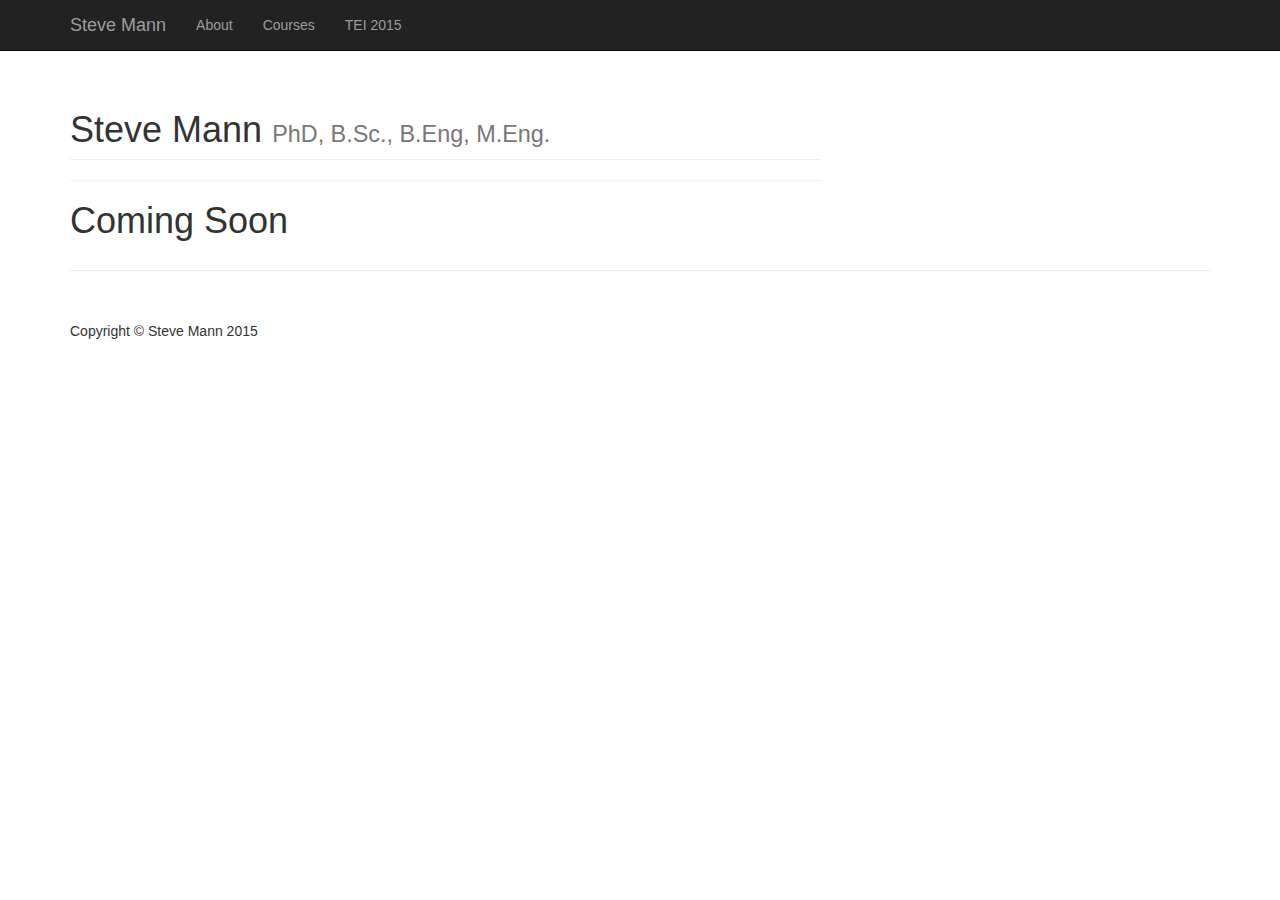
<file: index.html>
<!DOCTYPE html>
<html lang="en">
<!--Rohan Likhite -->
<head>

    <meta charset="utf-8">
    <meta http-equiv="X-UA-Compatible" content="IE=edge">
    <meta name="viewport" content="width=device-width, initial-scale=1">
    <meta name="description" content="">
    <meta name="author" content="">

    <title>Steve Mann - Home</title>

    <!-- Bootstrap Core CSS -->
    <link href="css/bootstrap.min.css" rel="stylesheet">

    <!-- Custom CSS -->
    <link href="css/style.css" rel="stylesheet">

    <!-- HTML5 Shim and Respond.js IE8 support of HTML5 elements and media queries -->
    <!-- WARNING: Respond.js doesn't work if you view the page via file:// -->
    <!--[if lt IE 9]>
        <script src="https://oss.maxcdn.com/libs/html5shiv/3.7.0/html5shiv.js"></script>
        <script src="https://oss.maxcdn.com/libs/respond.js/1.4.2/respond.min.js"></script>
    <![endif]-->

</head>

<body>

    <!-- Navigation -->
    <nav class="navbar navbar-inverse navbar-fixed-top" role="navigation">
        <div class="container">
            <!-- Brand and toggle get grouped for better mobile display -->
            <div class="navbar-header">
                <button type="button" class="navbar-toggle" data-toggle="collapse" data-target="#bs-example-navbar-collapse-1">
                    <span class="sr-only">Toggle navigation</span>
                    <span class="icon-bar"></span>
                    <span class="icon-bar"></span>
                    <span class="icon-bar"></span>
                </button>
                <a class="navbar-brand" href="#">Steve Mann</a>
            </div>
            <!-- Collect the nav links, forms, and other content for toggling -->
            <div class="collapse navbar-collapse" id="bs-example-navbar-collapse-1">
                <ul class="nav navbar-nav">
                     <li>
                        <a href="pages/about.html">About</a>
                    </li>
                    <li>
                        <a href="pages/courses.html">Courses</a>
                    </li>
                    <li>
                        <a href="pages/tei.html">TEI 2015</a>
                    </li>
                </ul>
            </div>
            <!-- /.navbar-collapse -->
        </div>
        <!-- /.container -->
    </nav>

    <!-- Page Content -->
    <div class="container">

        <div class="row">

            <!-- Blog Entries Column -->
            <div class="col-md-8">

                <h1 class="page-header">
                    Steve Mann
                    <small>PhD, B.Sc., B.Eng, M.Eng.</small>
                </h1>

             <hr>
                
                <h1>Coming Soon</h1>

              

            </div>

            <!-- Sidebar Widgets Column -->
            <div class="col-md-4">

               

            </div>

        </div>
        <!-- /.row -->

        <hr>

        <!-- Footer -->
        <footer>
            <div class="row">
                <div class="col-lg-12">
                    <p>Copyright &copy; Steve Mann 2015</p>
                </div>
                <!-- /.col-lg-12 -->
            </div>
            <!-- /.row -->
        </footer>

    </div>
    <!-- /.container -->

    <!-- jQuery -->
    <script src="js/jquery.js"></script>

    <!-- Bootstrap Core JavaScript -->
    <script src="js/bootstrap.min.js"></script>

</body>

</html>
</file>
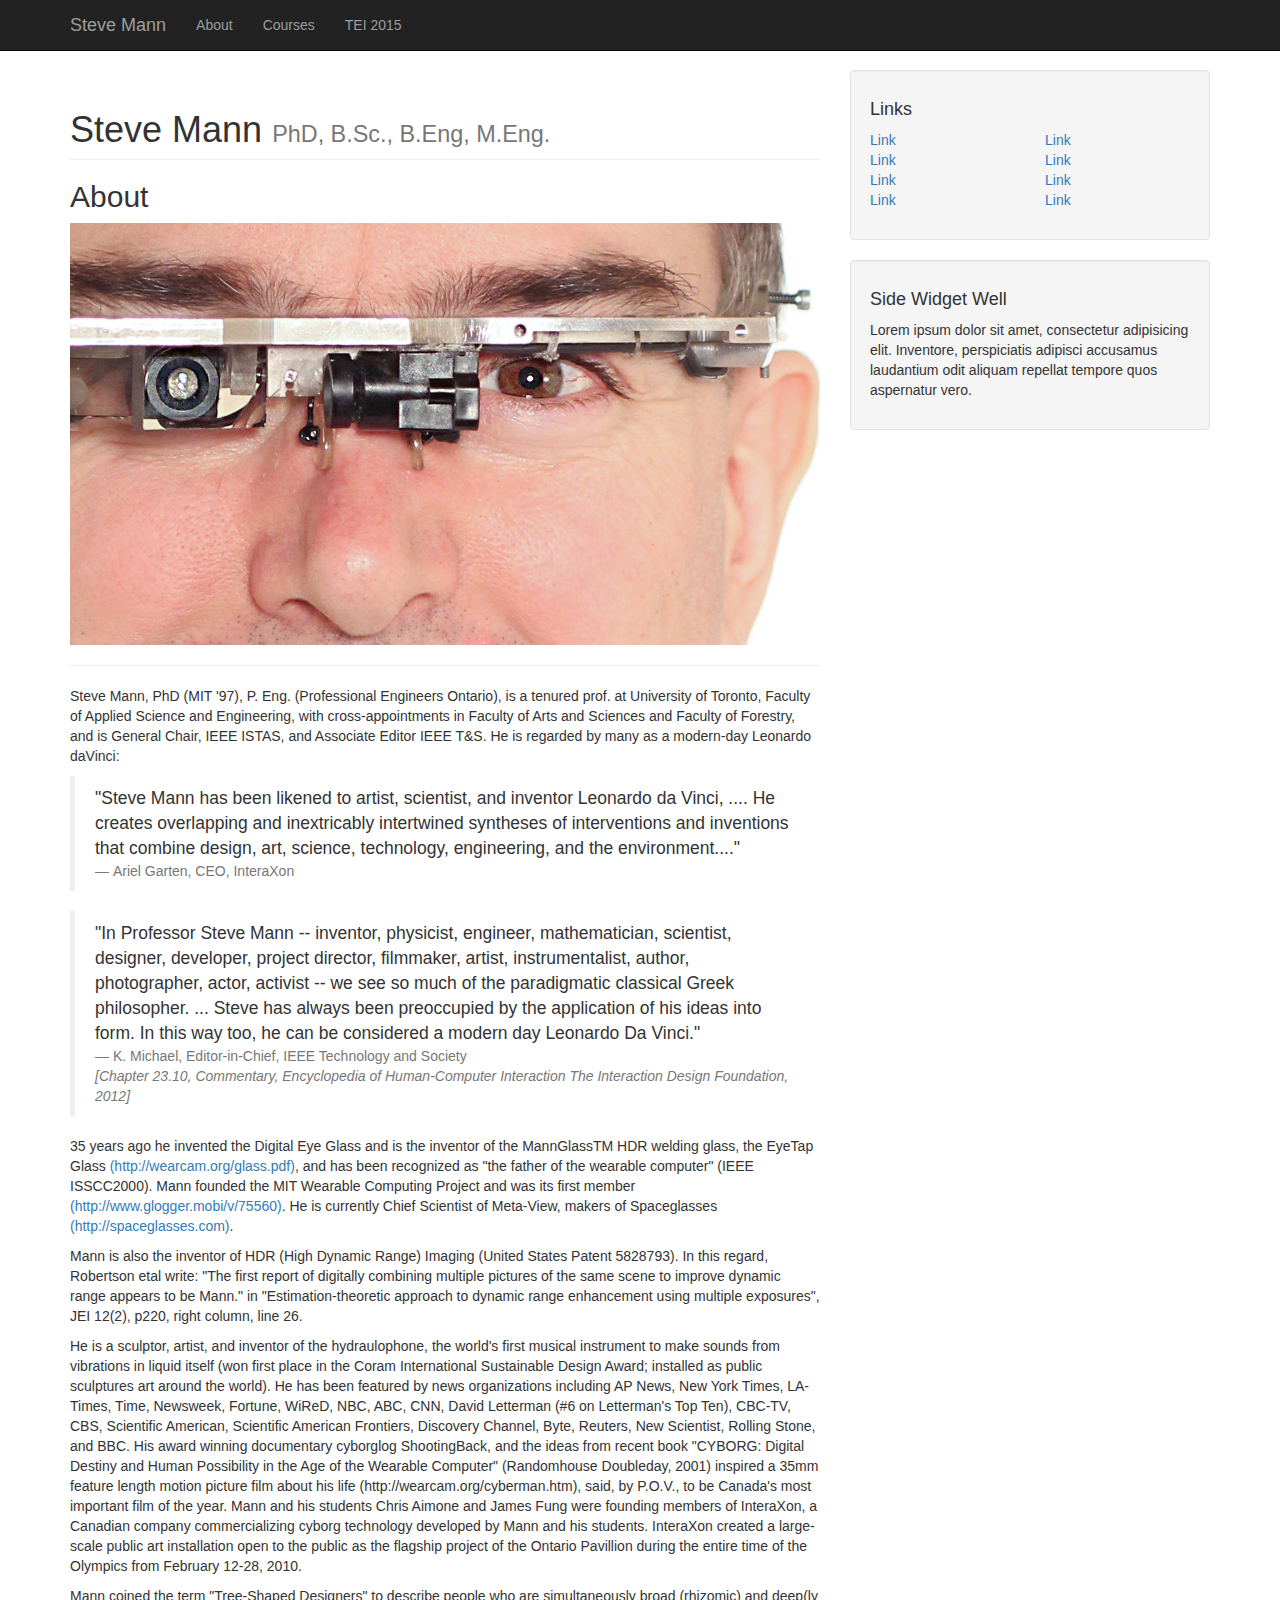
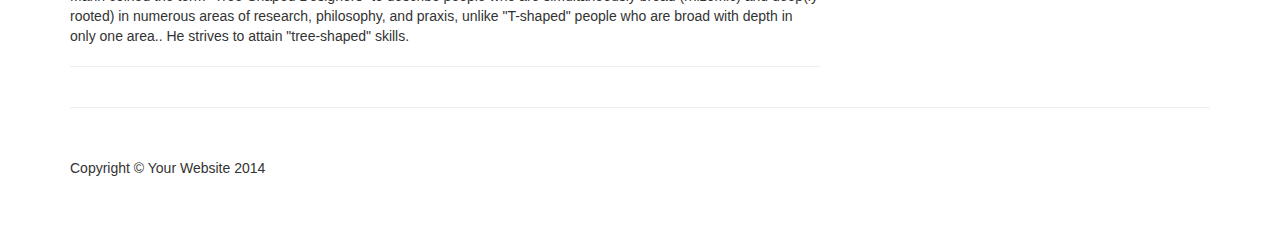
<file: pages/about working.html>
<!DOCTYPE html>
<html lang="en">

<head>

    <meta charset="utf-8">
    <meta http-equiv="X-UA-Compatible" content="IE=edge">
    <meta name="viewport" content="width=device-width, initial-scale=1">
    <meta name="description" content="">
    <meta name="author" content="">

    <title>Steve Mann - About</title>

    <!-- Bootstrap Core CSS -->
    <link href="../css/bootstrap.min.css" rel="stylesheet">

    <!-- Custom CSS -->
    <link href="../css/style.css" rel="stylesheet">

    <!-- HTML5 Shim and Respond.js IE8 support of HTML5 elements and media queries -->
    <!-- WARNING: Respond.js doesn't work if you view the page via file:// -->
    <!--[if lt IE 9]>
        <script src="https://oss.maxcdn.com/libs/html5shiv/3.7.0/html5shiv.js"></script>
        <script src="https://oss.maxcdn.com/libs/respond.js/1.4.2/respond.min.js"></script>
    <![endif]-->

</head>

<body>

    <!-- Navigation -->
    <nav class="navbar navbar-inverse navbar-fixed-top" role="navigation">
        <div class="container">
            <!-- Brand and toggle get grouped for better mobile display -->
            <div class="navbar-header">
                <button type="button" class="navbar-toggle" data-toggle="collapse" data-target="#bs-example-navbar-collapse-1">
                    <span class="sr-only">Toggle navigation</span>
                    <span class="icon-bar"></span>
                    <span class="icon-bar"></span>
                    <span class="icon-bar"></span>
                </button>
                <a class="navbar-brand" href="../index.html">Steve Mann</a>
            </div>
            <!-- Collect the nav links, forms, and other content for toggling -->
            <div class="collapse navbar-collapse" id="bs-example-navbar-collapse-1">
                <ul class="nav navbar-nav">
                    <li>
                        <a href="#">About</a>
                    </li>
                    <li>
                        <a href="courses.html">Courses</a>
                    </li>
                    <li>
                        <a href="pages/tei.html">TEI 2015</a>
                    </li>
                </ul>
            </div>
            <!-- /.navbar-collapse -->
        </div>
        <!-- /.container -->
    </nav>

    <!-- Page Content -->
    <div class="container">

        <div class="row">

            <!-- Content -->
            <div class="col-md-8">

                <h1 class="page-header">
                    Steve Mann
                    <small>PhD, B.Sc., B.Eng, M.Eng.</small>
                </h1>

                <!-- About  -->
                <h2>
                    About
                </h2>
                <img class="img-responsive" src="../assets/SteveMann_with_Generation-4_Glass_1999.jpg" alt="">
                <hr>
                <p>Steve Mann, PhD (MIT '97), P. Eng. (Professional Engineers Ontario), is a tenured prof. at University of Toronto, Faculty of Applied Science and Engineering, with cross-appointments in Faculty of Arts and Sciences and Faculty of Forestry, and is General Chair, IEEE ISTAS, and Associate Editor IEEE T&S. He is regarded by many as a modern-day Leonardo daVinci:</p>
                
                <blockquote>
                
"Steve Mann has been likened to artist, scientist, and inventor Leonardo da Vinci, .... He creates overlapping and inextricably intertwined syntheses of interventions and inventions that combine design, art, science, technology, engineering, and the environment...."
                <small>Ariel Garten, CEO, InteraXon</small>
                   
                </blockquote>
                
                
                <blockquote>
                "In Professor Steve Mann -- inventor, physicist, engineer, mathematician, scientist, designer, developer, project director, filmmaker, artist, instrumentalist, author, photographer, actor, activist -- we see so much of the paradigmatic classical Greek philosopher. ... Steve has always been preoccupied by the application of his ideas into form. In this way too, he can be considered a modern day Leonardo Da Vinci."
                    <small>K. Michael, Editor-in-Chief, IEEE Technology and Society <br/>
                    
                    <cite title="">[Chapter 23.10, Commentary, Encyclopedia of Human-Computer Interaction The Interaction Design Foundation, 2012]</cite>
                    </small>
                </blockquote>

                
                <p>



                    35 years ago he invented the Digital Eye Glass and is the inventor of the MannGlassTM HDR welding glass, the EyeTap Glass <a href="http://wearcam.org/glass.pdf">(http://wearcam.org/glass.pdf)</a>, and has been recognized as "the father of the wearable computer" (IEEE ISSCC2000). Mann founded the MIT Wearable Computing Project and was its first member <a href="http://www.glogger.mobi/v/75560">(http://www.glogger.mobi/v/75560)</a>. He is currently Chief Scientist of Meta-View, makers of Spaceglasses <a href="http://spaceglasses.com/">(http://spaceglasses.com)</a>.
                    </p>


                <p>Mann is also the inventor of HDR (High Dynamic Range) Imaging (United States Patent 5828793). In this regard, Robertson etal write: "The first report of digitally combining multiple pictures of the same scene to improve dynamic range appears to be Mann." in "Estimation-theoretic approach to dynamic range enhancement using multiple exposures", JEI 12(2), p220, right column, line 26.
                </p>

<p>He is a sculptor, artist, and inventor of the hydraulophone, the world's first musical instrument to make sounds from vibrations in liquid itself (won first place in the Coram International Sustainable Design Award; installed as public sculptures art around the world). He has been featured by news organizations including AP News, New York Times, LA-Times, Time, Newsweek, Fortune, WiReD, NBC, ABC, CNN, David Letterman (#6 on Letterman's Top Ten), CBC-TV, CBS, Scientific American, Scientific American Frontiers, Discovery Channel, Byte, Reuters, New Scientist, Rolling Stone, and BBC. His award winning documentary cyborglog ShootingBack, and the ideas from recent book "CYBORG: Digital Destiny and Human Possibility in the Age of the Wearable Computer" (Randomhouse Doubleday, 2001) inspired a 35mm feature length motion picture film about his life (http://wearcam.org/cyberman.htm), said, by P.O.V., to be Canada's most important film of the year. Mann and his students Chris Aimone and James Fung were founding members of InteraXon, a Canadian company commercializing cyborg technology developed by Mann and his students. InteraXon created a large-scale public art installation open to the public as the flagship project of the Ontario Pavillion during the entire time of the Olympics from February 12-28, 2010.</p>

<p>Mann coined the term "Tree-Shaped Designers" to describe people who are simultaneously broad (rhizomic) and deep(ly rooted) in numerous areas of research, philosophy, and praxis, unlike "T-shaped" people who are broad with depth in only one area.. He strives to attain "tree-shaped" skills.
                </p>
                

                <hr>

                

              

            </div>

            <!-- Sidebar Widgets Column -->
            <div class="col-md-4">

               

                <!--  Categories Well -->
                <div class="well">
                    <h4>Links</h4>
                    <div class="row">
                        <div class="col-lg-6">
                            <ul class="list-unstyled">
                                <li><a href="#">Link</a>
                                </li>
                                <li><a href="#">Link</a>
                                </li>
                                <li><a href="#">Link</a>
                                </li>
                                <li><a href="#">Link</a>
                                </li>
                            </ul>
                        </div>
                        <!-- /.col-lg-6 -->
                        <div class="col-lg-6">
                            <ul class="list-unstyled">
                                <li><a href="#">Link</a>
                                </li>
                                <li><a href="#">Link</a>
                                </li>
                                <li><a href="#">Link</a>
                                </li>
                                <li><a href="#">Link</a>
                                </li>
                            </ul>
                        </div>
                        <!-- /.col-lg-6 -->
                    </div>
                    <!-- /.row -->
                </div>

                <!-- Side Widget Well -->
                <div class="well">
                    <h4>Side Widget Well</h4>
                    <p>Lorem ipsum dolor sit amet, consectetur adipisicing elit. Inventore, perspiciatis adipisci accusamus laudantium odit aliquam repellat tempore quos aspernatur vero.</p>
                </div>

            </div>

        </div>
        <!-- /.row -->

        <hr>

        <!-- Footer -->
        <footer>
            <div class="row">
                <div class="col-lg-12">
                    <p>Copyright &copy; Your Website 2014</p>
                </div>
                <!-- /.col-lg-12 -->
            </div>
            <!-- /.row -->
        </footer>

    </div>
    <!-- /.container -->

    <!-- jQuery -->
    <script src="../js/jquery.js"></script>

    <!-- Bootstrap Core JavaScript -->
    <script src="../js/bootstrap.min.js"></script>

</body>

</html>
</file>
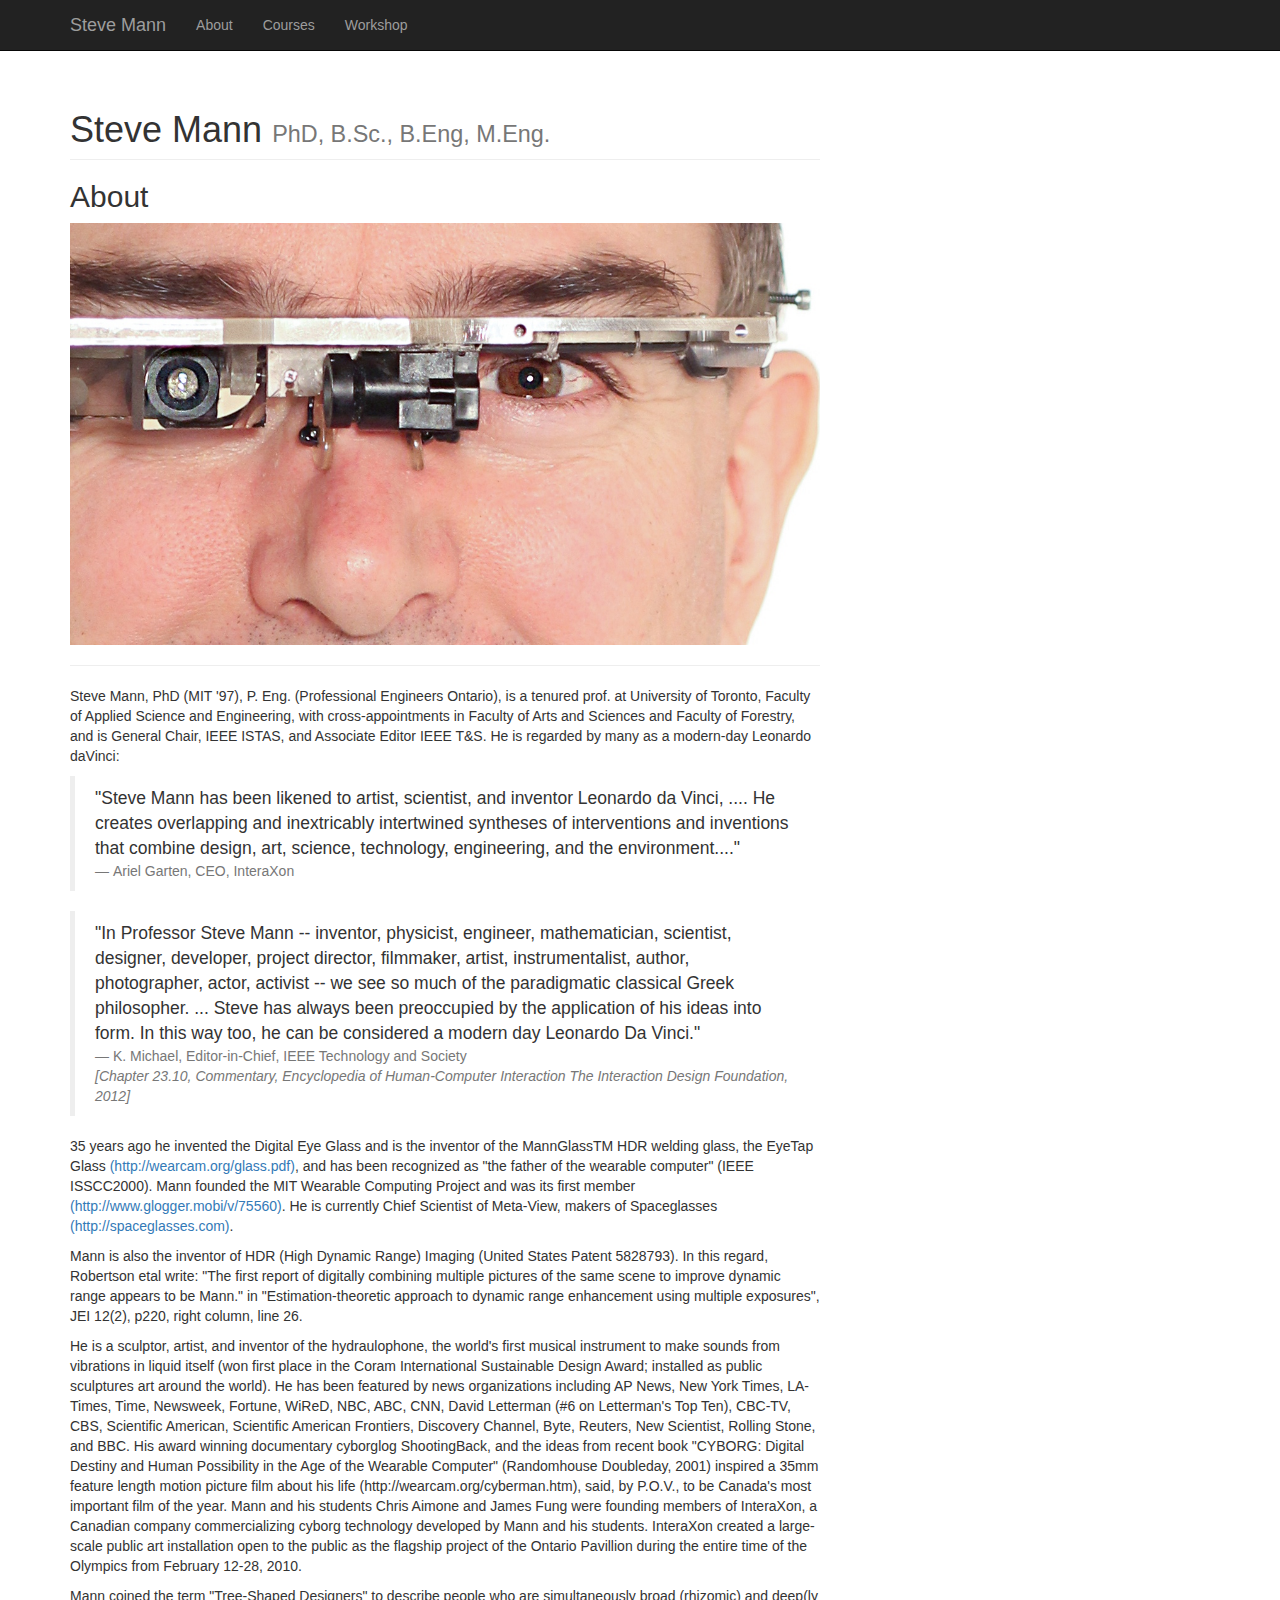
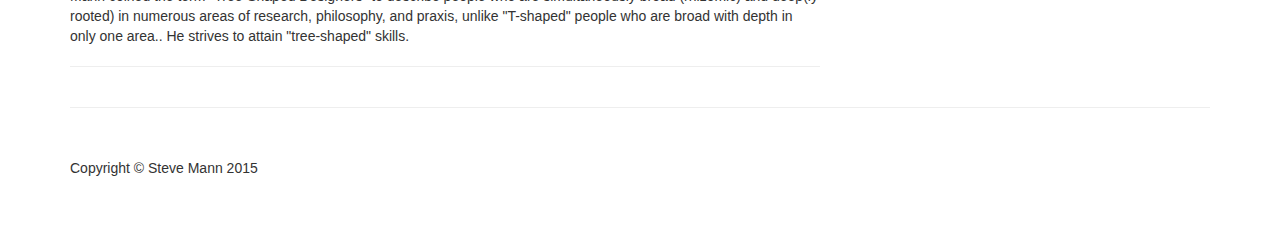
<file: pages/about.html>
<!DOCTYPE html>
<html lang="en">
<!--Rohan Likhite -->
<head>

    <meta charset="utf-8">
    <meta http-equiv="X-UA-Compatible" content="IE=edge">
    <meta name="viewport" content="width=device-width, initial-scale=1">
    <meta name="description" content="">
    <meta name="author" content="">

    <title>Steve Mann - About</title>

    <!-- Bootstrap Core CSS -->
    <link href="../css/bootstrap.min.css" rel="stylesheet">

    <!-- Custom CSS -->
    <link href="../css/style.css" rel="stylesheet">

    <!-- HTML5 Shim and Respond.js IE8 support of HTML5 elements and media queries -->
    <!-- WARNING: Respond.js doesn't work if you view the page via file:// -->
    <!--[if lt IE 9]>
        <script src="https://oss.maxcdn.com/libs/html5shiv/3.7.0/html5shiv.js"></script>
        <script src="https://oss.maxcdn.com/libs/respond.js/1.4.2/respond.min.js"></script>
    <![endif]-->

</head>

<body>

    <!-- Navigation -->
    <nav class="navbar navbar-inverse navbar-fixed-top" role="navigation">
        <div class="container">
            <!-- Brand and toggle get grouped for better mobile display -->
            <div class="navbar-header">
                <button type="button" class="navbar-toggle" data-toggle="collapse" data-target="#bs-example-navbar-collapse-1">
                    <span class="sr-only">Toggle navigation</span>
                    <span class="icon-bar"></span>
                    <span class="icon-bar"></span>
                    <span class="icon-bar"></span>
                </button>
                <a class="navbar-brand" href="../index.html">Steve Mann</a>
            </div>
            <!-- Collect the nav links, forms, and other content for toggling -->
            <div class="collapse navbar-collapse" id="bs-example-navbar-collapse-1">
                <ul class="nav navbar-nav">
                    <li>
                        <a href="#">About</a>
                    </li>
                    <li>
                        <a href="courses.html">Courses</a>
                    </li>
                    <li>
                        <a href="#">Workshop</a>
                    </li>
                </ul>
            </div>
            <!-- /.navbar-collapse -->
        </div>
        <!-- /.container -->
    </nav>

    <!-- Page Content -->
    <div class="container">

        <div class="row">

            <!-- Content -->
            <div class="col-md-8">

                <h1 class="page-header">
                    Steve Mann
                    <small>PhD, B.Sc., B.Eng, M.Eng.</small>
                </h1>

                <!-- About  -->
                <h2>
                    About
                </h2>
                <img class="img-responsive" src="../assets/SteveMann_with_Generation-4_Glass_1999.jpg" alt="">
                <hr>
                <p>Steve Mann, PhD (MIT '97), P. Eng. (Professional Engineers Ontario), is a tenured prof. at University of Toronto, Faculty of Applied Science and Engineering, with cross-appointments in Faculty of Arts and Sciences and Faculty of Forestry, and is General Chair, IEEE ISTAS, and Associate Editor IEEE T&S. He is regarded by many as a modern-day Leonardo daVinci:</p>
                
                <blockquote>
                
"Steve Mann has been likened to artist, scientist, and inventor Leonardo da Vinci, .... He creates overlapping and inextricably intertwined syntheses of interventions and inventions that combine design, art, science, technology, engineering, and the environment...."
                <small>Ariel Garten, CEO, InteraXon</small>
                   
                </blockquote>
                
                
                <blockquote>
                "In Professor Steve Mann -- inventor, physicist, engineer, mathematician, scientist, designer, developer, project director, filmmaker, artist, instrumentalist, author, photographer, actor, activist -- we see so much of the paradigmatic classical Greek philosopher. ... Steve has always been preoccupied by the application of his ideas into form. In this way too, he can be considered a modern day Leonardo Da Vinci."
                    <small>K. Michael, Editor-in-Chief, IEEE Technology and Society <br/>
                    
                    <cite title="">[Chapter 23.10, Commentary, Encyclopedia of Human-Computer Interaction The Interaction Design Foundation, 2012]</cite>
                    </small>
                </blockquote>

                
                <p>



                    35 years ago he invented the Digital Eye Glass and is the inventor of the MannGlassTM HDR welding glass, the EyeTap Glass <a href="http://wearcam.org/glass.pdf">(http://wearcam.org/glass.pdf)</a>, and has been recognized as "the father of the wearable computer" (IEEE ISSCC2000). Mann founded the MIT Wearable Computing Project and was its first member <a href="http://www.glogger.mobi/v/75560">(http://www.glogger.mobi/v/75560)</a>. He is currently Chief Scientist of Meta-View, makers of Spaceglasses <a href="http://spaceglasses.com/">(http://spaceglasses.com)</a>.
                    </p>


                <p>Mann is also the inventor of HDR (High Dynamic Range) Imaging (United States Patent 5828793). In this regard, Robertson etal write: "The first report of digitally combining multiple pictures of the same scene to improve dynamic range appears to be Mann." in "Estimation-theoretic approach to dynamic range enhancement using multiple exposures", JEI 12(2), p220, right column, line 26.
                </p>

<p>He is a sculptor, artist, and inventor of the hydraulophone, the world's first musical instrument to make sounds from vibrations in liquid itself (won first place in the Coram International Sustainable Design Award; installed as public sculptures art around the world). He has been featured by news organizations including AP News, New York Times, LA-Times, Time, Newsweek, Fortune, WiReD, NBC, ABC, CNN, David Letterman (#6 on Letterman's Top Ten), CBC-TV, CBS, Scientific American, Scientific American Frontiers, Discovery Channel, Byte, Reuters, New Scientist, Rolling Stone, and BBC. His award winning documentary cyborglog ShootingBack, and the ideas from recent book "CYBORG: Digital Destiny and Human Possibility in the Age of the Wearable Computer" (Randomhouse Doubleday, 2001) inspired a 35mm feature length motion picture film about his life (http://wearcam.org/cyberman.htm), said, by P.O.V., to be Canada's most important film of the year. Mann and his students Chris Aimone and James Fung were founding members of InteraXon, a Canadian company commercializing cyborg technology developed by Mann and his students. InteraXon created a large-scale public art installation open to the public as the flagship project of the Ontario Pavillion during the entire time of the Olympics from February 12-28, 2010.</p>

<p>Mann coined the term "Tree-Shaped Designers" to describe people who are simultaneously broad (rhizomic) and deep(ly rooted) in numerous areas of research, philosophy, and praxis, unlike "T-shaped" people who are broad with depth in only one area.. He strives to attain "tree-shaped" skills.
                </p>
                

                <hr>

                

              

            </div>

            <!-- Sidebar Widgets Column -->
            <div class="col-md-4">

               

            </div>

        </div>
        <!-- /.row -->

        <hr>

        <!-- Footer -->
        <footer>
            <div class="row">
                <div class="col-lg-12">
                    <p>Copyright &copy; Steve Mann 2015</p>
                </div>
                <!-- /.col-lg-12 -->
            </div>
            <!-- /.row -->
        </footer>

    </div>
    <!-- /.container -->

    <!-- jQuery -->
    <script src="../js/jquery.js"></script>

    <!-- Bootstrap Core JavaScript -->
    <script src="../js/bootstrap.min.js"></script>

</body>

</html>
</file>
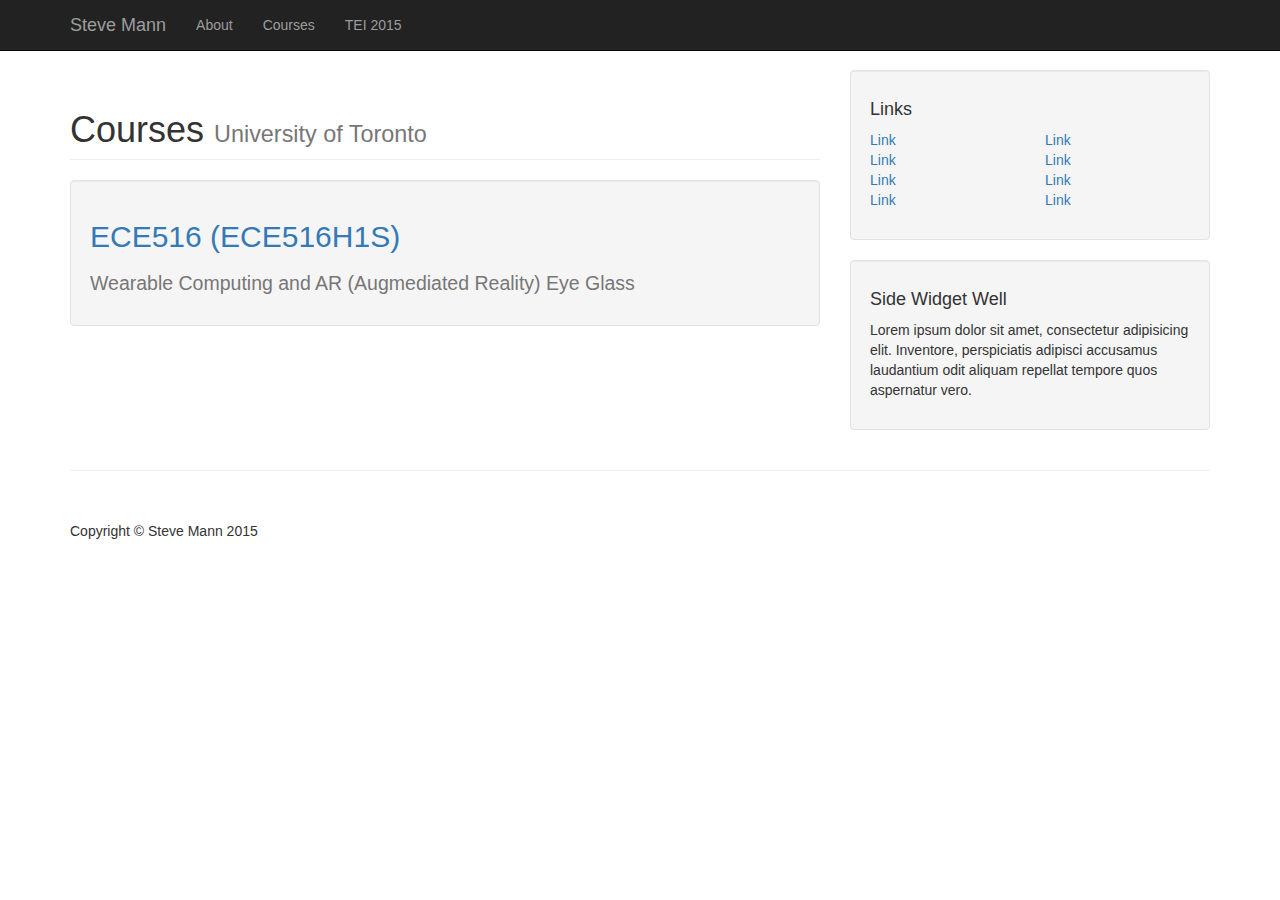
<file: pages/courses working.html>
<!DOCTYPE html>
<html lang="en">

<head>

    <meta charset="utf-8">
    <meta http-equiv="X-UA-Compatible" content="IE=edge">
    <meta name="viewport" content="width=device-width, initial-scale=1">
    <meta name="description" content="">
    <meta name="author" content="">

    <title>Steve Mann - Courses</title>

    <!-- Bootstrap Core CSS -->
    <link href="../css/bootstrap.min.css" rel="stylesheet">

    <!-- Custom CSS -->
    <link href="../css/style.css" rel="stylesheet">

    <!-- HTML5 Shim and Respond.js IE8 support of HTML5 elements and media queries -->
    <!-- WARNING: Respond.js doesn't work if you view the page via file:// -->
    <!--[if lt IE 9]>
        <script src="https://oss.maxcdn.com/libs/html5shiv/3.7.0/html5shiv.js"></script>
        <script src="https://oss.maxcdn.com/libs/respond.js/1.4.2/respond.min.js"></script>
    <![endif]-->

</head>

<body>

    <!-- Navigation -->
    <nav class="navbar navbar-inverse navbar-fixed-top" role="navigation">
        <div class="container">
            <!-- Brand and toggle get grouped for better mobile display -->
            <div class="navbar-header">
                <button type="button" class="navbar-toggle" data-toggle="collapse" data-target="#bs-example-navbar-collapse-1">
                    <span class="sr-only">Toggle navigation</span>
                    <span class="icon-bar"></span>
                    <span class="icon-bar"></span>
                    <span class="icon-bar"></span>
                </button>
                <a class="navbar-brand" href="../index.html">Steve Mann</a>
            </div>
            <!-- Collect the nav links, forms, and other content for toggling -->
            <div class="collapse navbar-collapse" id="bs-example-navbar-collapse-1">
                <ul class="nav navbar-nav">
                    <li>
                        <a href="about.html">About</a>
                    </li>
                    <li>
                        <a href="#">Courses</a>
                    </li>
                    <li>
                        <a href="pages/tei.html">TEI 2015</a>
                    </li>
                </ul>
            </div>
            <!-- /.navbar-collapse -->
        </div>
        <!-- /.container -->
    </nav>

    <!-- Page Content -->
    <div class="container">

        <div class="row">

            <!-- Blog Entries Column -->
            <div class="col-md-8">

                <h1 class="page-header">
                    Courses
                    <small>University of Toronto</small>
                </h1>

                <!-- First Class -->
                <a href="classes/ece516.html">
                <div class="well">
                <h2>
                    ECE516 (ECE516H1S)
                    <p></p>
                    <small>Wearable Computing and AR (Augmediated Reality) Eye Glass</small>
                </h2>
                </div>
                </a>
              
                

              

            </div>

            <!-- Blog Sidebar Widgets Column -->
            <div class="col-md-4">

               

                <!-- Blog Categories Well -->
                <div class="well">
                    <h4>Links</h4>
                    <div class="row">
                        <div class="col-lg-6">
                            <ul class="list-unstyled">
                                <li><a href="#">Link</a>
                                </li>
                                <li><a href="#">Link</a>
                                </li>
                                <li><a href="#">Link</a>
                                </li>
                                <li><a href="#">Link</a>
                                </li>
                            </ul>
                        </div>
                        <!-- /.col-lg-6 -->
                        <div class="col-lg-6">
                            <ul class="list-unstyled">
                                <li><a href="#">Link</a>
                                </li>
                                <li><a href="#">Link</a>
                                </li>
                                <li><a href="#">Link</a>
                                </li>
                                <li><a href="#">Link</a>
                                </li>
                            </ul>
                        </div>
                        <!-- /.col-lg-6 -->
                    </div>
                    <!-- /.row -->
                </div>

                <!-- Side Widget Well -->
                <div class="well">
                    <h4>Side Widget Well</h4>
                    <p>Lorem ipsum dolor sit amet, consectetur adipisicing elit. Inventore, perspiciatis adipisci accusamus laudantium odit aliquam repellat tempore quos aspernatur vero.</p>
                </div>

            </div>

        </div>
        <!-- /.row -->

        <hr>

        <!-- Footer -->
        <footer>
            <div class="row">
                <div class="col-lg-12">
                    <p>Copyright &copy; Steve Mann 2015</p>
                </div>
                <!-- /.col-lg-12 -->
            </div>
            <!-- /.row -->
        </footer>

    </div>
    <!-- /.container -->

    <!-- jQuery -->
    <script src="../js/jquery.js"></script>

    <!-- Bootstrap Core JavaScript -->
    <script src="../js/bootstrap.min.js"></script>

</body>

</html>
</file>
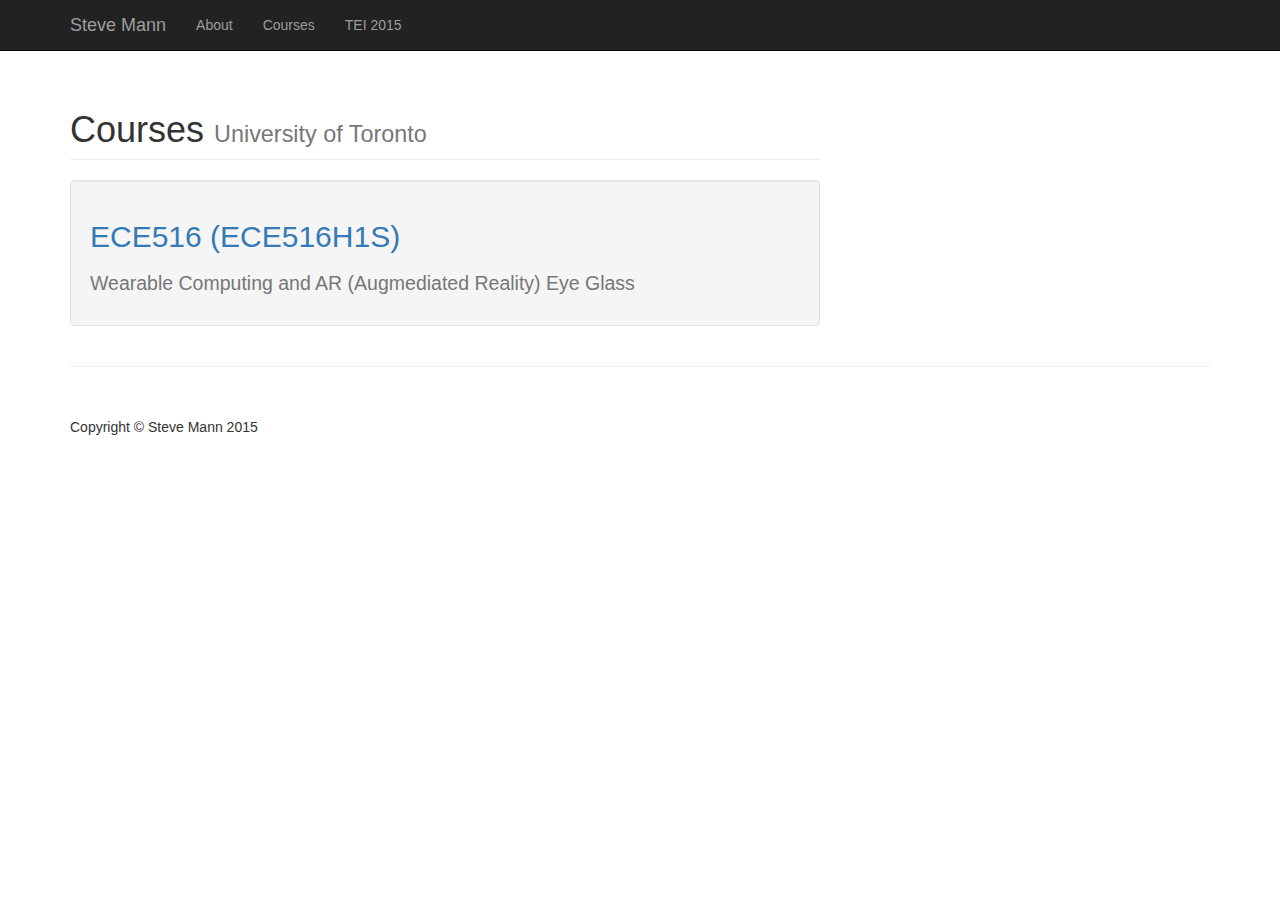
<file: pages/courses.html>
<!DOCTYPE html>
<html lang="en">
<!--Rohan Likhite -->
<head>

    <meta charset="utf-8">
    <meta http-equiv="X-UA-Compatible" content="IE=edge">
    <meta name="viewport" content="width=device-width, initial-scale=1">
    <meta name="description" content="">
    <meta name="author" content="">

    <title>Steve Mann - Courses</title>

    <!-- Bootstrap Core CSS -->
    <link href="../css/bootstrap.min.css" rel="stylesheet">

    <!-- Custom CSS -->
    <link href="../css/style.css" rel="stylesheet">

    <!-- HTML5 Shim and Respond.js IE8 support of HTML5 elements and media queries -->
    <!-- WARNING: Respond.js doesn't work if you view the page via file:// -->
    <!--[if lt IE 9]>
        <script src="https://oss.maxcdn.com/libs/html5shiv/3.7.0/html5shiv.js"></script>
        <script src="https://oss.maxcdn.com/libs/respond.js/1.4.2/respond.min.js"></script>
    <![endif]-->

</head>

<body>

    <!-- Navigation -->
    <nav class="navbar navbar-inverse navbar-fixed-top" role="navigation">
        <div class="container">
            <!-- Brand and toggle get grouped for better mobile display -->
            <div class="navbar-header">
                <button type="button" class="navbar-toggle" data-toggle="collapse" data-target="#bs-example-navbar-collapse-1">
                    <span class="sr-only">Toggle navigation</span>
                    <span class="icon-bar"></span>
                    <span class="icon-bar"></span>
                    <span class="icon-bar"></span>
                </button>
                <a class="navbar-brand" href="../index.html">Steve Mann</a>
            </div>
            <!-- Collect the nav links, forms, and other content for toggling -->
            <div class="collapse navbar-collapse" id="bs-example-navbar-collapse-1">
                <ul class="nav navbar-nav">
                    <li>
                        <a href="about.html">About</a>
                    </li>
                    <li>
                        <a href="#">Courses</a>
                    </li>
                    <li>
                        <a href="pages/tei.html">TEI 2015</a>
                    </li>
                </ul>
            </div>
            <!-- /.navbar-collapse -->
        </div>
        <!-- /.container -->
    </nav>

    <!-- Page Content -->
    <div class="container">

        <div class="row">

            <!-- Blog Entries Column -->
            <div class="col-md-8">

                <h1 class="page-header">
                    Courses
                    <small>University of Toronto</small>
                </h1>

                <!-- First Class -->
                <a href="classes/ece516.html">
                <div class="well">
                <h2>
                    ECE516 (ECE516H1S)
                    <p></p>
                    <small>Wearable Computing and AR (Augmediated Reality) Eye Glass</small>
                </h2>
                </div>
                </a>
              
                

              

            </div>

            <!-- Sidebar Widgets Column -->
            <div class="col-md-4">

             

            </div>

        </div>
        <!-- /.row -->

        <hr>

        <!-- Footer -->
        <footer>
            <div class="row">
                <div class="col-lg-12">
                    <p>Copyright &copy; Steve Mann 2015</p>
                </div>
                <!-- /.col-lg-12 -->
            </div>
            <!-- /.row -->
        </footer>

    </div>
    <!-- /.container -->

    <!-- jQuery -->
    <script src="../js/jquery.js"></script>

    <!-- Bootstrap Core JavaScript -->
    <script src="../js/bootstrap.min.js"></script>

</body>

</html>
</file>
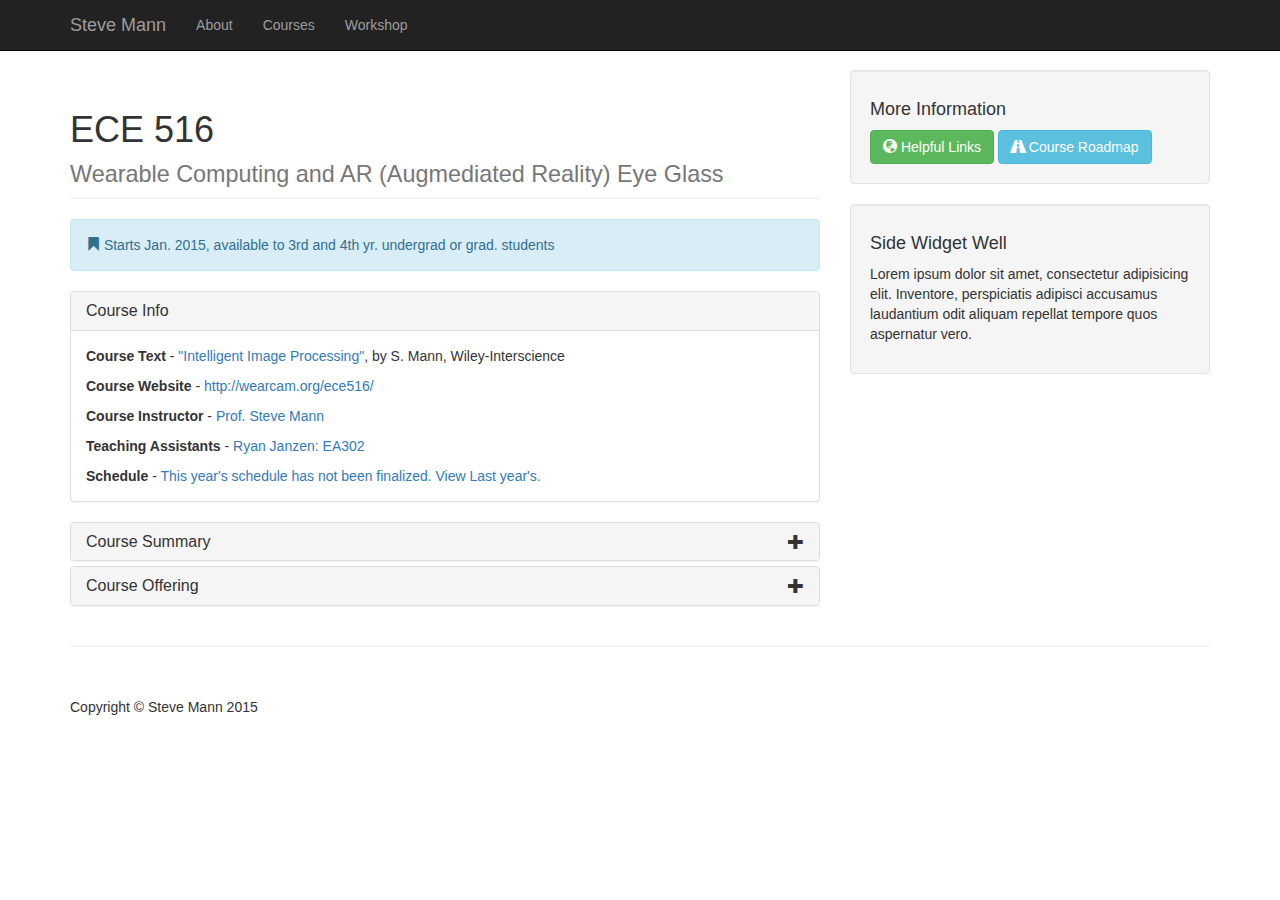
<file: pages/classes/ece516.html>
<!DOCTYPE html>
<html lang="en">
<!--Rohan Likhite -->
<head>

    <meta charset="utf-8">
    <meta http-equiv="X-UA-Compatible" content="IE=edge">
    <meta name="viewport" content="width=device-width, initial-scale=1">
    <meta name="description" content="">
    <meta name="author" content="">

    <title>Steve Mann - ECE 516</title>

    <!-- Bootstrap Core CSS -->
    <link href="../../css/bootstrap.min.css" rel="stylesheet">

    <!-- Custom CSS -->
    <link href="../../css/style.css" rel="stylesheet">

    <!-- HTML5 Shim and Respond.js IE8 support of HTML5 elements and media queries -->
    <!-- WARNING: Respond.js doesn't work if you view the page via file:// -->
    <!--[if lt IE 9]>
        <script src="https://oss.maxcdn.com/libs/html5shiv/3.7.0/html5shiv.js"></script>
        <script src="https://oss.maxcdn.com/libs/respond.js/1.4.2/respond.min.js"></script>
    <![endif]-->

</head>

<body>

    <!-- Navigation -->
    <nav class="navbar navbar-inverse navbar-fixed-top" role="navigation">
        <div class="container">
            <!-- Brand and toggle get grouped for better mobile display -->
            <div class="navbar-header">
                <button type="button" class="navbar-toggle" data-toggle="collapse" data-target="#bs-example-navbar-collapse-1">
                    <span class="sr-only">Toggle navigation</span>
                    <span class="icon-bar"></span>
                    <span class="icon-bar"></span>
                    <span class="icon-bar"></span>
                </button>
                <a class="navbar-brand" href="../../index.html">Steve Mann</a>
            </div>
            <!-- Collect the nav links, forms, and other content for toggling -->
            <div class="collapse navbar-collapse" id="bs-example-navbar-collapse-1">
                <ul class="nav navbar-nav">
                    <li>
                        <a href="../about.html">About</a>
                    </li>
                    <li>
                        <a href="../courses.html">Courses</a>
                    </li>
                    <li>
                        <a href="#">Workshop</a>
                    </li>
                </ul>
            </div>
            <!-- /.navbar-collapse -->
        </div>
        <!-- /.container -->
    </nav>

    <!-- Page Content -->
    <div class="container">

        <div class="row">

            <!-- Blog Entries Column -->
            <div class="col-md-8">

                <h1 class="page-header">
                    ECE 516 
                    <br/>
                    <small>Wearable Computing and AR (Augmediated Reality) Eye Glass</small>
                </h1>

                <!-- First Class -->
                <div class="alert alert-info" role="alert"><span class="glyphicon glyphicon-bookmark" aria-hidden="true"></span> Starts Jan. 2015, available to 3rd and 4th yr. undergrad or grad. students</div>
                <div class="panel panel-default">
                    <div class="panel-heading">
                        <h3 class="panel-title">Course Info</h3>
                    </div>
                    <div class="panel-body">
                        <strong>Course Text</strong> - <a href="http://ca.wiley.com/WileyCDA/WileyTitle/productCd-0471406376.html">"Intelligent Image Processing"</a>, by S. Mann, Wiley-Interscience
                        <p></p>
                        <strong>Course Website</strong> - <a href="http://wearcam.org/ece516/">http://wearcam.org/ece516/</a>
                        <p></p>
                        <strong>Course Instructor</strong> - <a href="../about.html">Prof. Steve Mann</a>
                        <p></p>
                        <strong>Teaching Assistants</strong> -
                        <a href="http://ryanjanzen.ca/">Ryan Janzen: EA302</a>                        
                        <p></p>
                        <strong>Schedule</strong> - <a href="" data-toggle="modal" data-target="#myModal">This year's schedule has not been finalized. View Last year's.</a> 




                    </div>
                </div>


                <div class="panel-group" id="accordion" role="tablist" aria-multiselectable="true">
                    <div class="panel panel-default">
                        <div class="panel-heading" role="tab" id="headingOne">
                            <h4 class="panel-title">
         <a class="collapsed" data-toggle="collapse" data-parent="#accordion" href="#collapseOne" aria-expanded="false" aria-controls="collapseOne">
           Course Summary
             
             <div class="pull-right"><span class="glyphicon glyphicon-plus" aria-hidden="true"></span></div>
        </a>
      </h4>
                        </div>
                        <div id="collapseOne" class="panel-collapse collapse " role="tabpanel" aria-labelledby="headingOne">
                            <div class="panel-body">
                                <p>ECE516 is aimed primarily at third and fourth year undergraduates, and first year graduate students. 4th year undergraduates often take this course as their "other technical elective" (fourth year elective). The classes are comprised of lectures and labs (labs have both a tutorial component and a grading component, etc.) starting in January, along with a final exam in April. The course provides the student with the fundamental knowledge needed in the rapidly growing field of Personal Cybernetics ("minds and machines", e.g. mind-machine interfaces, etc.) and Personal Intelligent Image Processing. These topics are often referred to colloquially as ``Wearable Computing'', ``Personal Technologies'', ``Mobile Multimedia'', etc..</p>

                                <p>The course focuses on the future of computing and what will become the most important aspects of truly personal computation and communication. Very quickly we are witnessing a merging of communications devices (such as portable telephones) with computational devices (personal organizers, personal computers, etc.).</p>

                                <p>The focus of this course is on the specific and fundamental aspects of visual interfaces that will have greatest relevence and impact, namely the notion of a computationally mediated reality, as well as related topics such as Digital Eye Glass, brain-computer interfaces (BCI), etc., as explored in collaboration with some of our startups, such as Meta, and InteraXon, a spinoff company started by former students from this course.</p>


                                <p>A computationally mediated reality is a natural extension of next--generation computing. In particular, we have witnessed a pivotal shift from mainframe computers to the personal/personalizable computers owned and operated by individual end users. We have also witnessed a fundamental change in the nature of computing from large mathematical calculations, to the use of computers primarily as a communications medium. The explosive growth of the Internet, and more recently, the World Wide Web, is a harbinger of what will evolve into a completely computer--mediated world in which all aspects of life, not just cyberspace, will be online and connected by visually based content and visual reality user interfaces.</p>

                                <p>This transformation in the way we think and communicate will not be the result of so--called ubiquitous computing (microprocessors in everything around us). Instead of the current vision of ``smart floors'', ``smart lightswitches'', ``smart toilets'', in ``smart buildings'' that watch us and respond to our actions, what we will witness is the emergence of ``smart people'' --- intelligence attached to people, not just to buildings.</p>

                                <p>This gives rise to what Ray Kurzweil (Chief Enginering of Google), Marvin Minsky (Father of Artificial Intelligence), and I refer to as the "Sensory Singularity".</p>

                                <p>And this will be done, not by implanting devices into the brain, but, rather, simply by non--invasively ``tapping'' the highest bandwidth ``pipe'' into the brain, namely the eye. This so--called ``eye tap'' forms the basis for devices that are currently built into eyeglasses (prototypes are also being built into contact lenses) to tap into the mind's eye.</p>

                                <p>
                                    EyeTap technology is not merely about a computer screen inside eyeglasses, but, rather, it's about enabling what is, in effect, a shared telepathic experience connecting multiple individuals together in a collective consciousness.</p>


                                <p>EyeTap technology will have many commercial applications, and emerge as one of the most industrially relevant forms of communications technology. The WearTel (TM) phone, for example, uses EyeTap technology to allow individuals to see each other's point of view. Traditional videoconferencing merely provides a picture of the other person. But most of the time we call people we already know, so it is far more useful for use to exchange points of view. Therefore, the miniature laser light source inside the WearTel eyeglass--based phone scans across the retinas of both parties and swaps the image information, so that each person sees what the other person is looking at. The WearTel phone, in effect, let's someone ``be you'', rather than just ``see you''. By letting others put themselves in your shoes and see the world from your point of view, a very powerful communications medium results.</p>

                                <p>The course includes iPhone and Android phone technologies, and eyeglass-based "eyePhone" hybrids.</p>
                            </div>



                        </div>
                    </div>
                    <div class="panel panel-default">
                        <div class="panel-heading" role="tab" id="headingTwo">
                            <h4 class="panel-title">
        <a class="collapsed" data-toggle="collapse" data-parent="#accordion" href="#collapseTwo" aria-expanded="false" aria-controls="collapseTwo">
           Course Offering
            <div class="pull-right"><span class="glyphicon glyphicon-plus" aria-hidden="true"></span></div>
        </a>
      </h4>
                        </div>
                        <div id="collapseTwo" class="panel-collapse collapse" role="tabpanel" aria-labelledby="headingTwo">
                            <div class="panel-body">
                                <ul>
                                    <li>Students get to build Wearable Computing devices for AR (Augmediated Reality)</li>
                                    <li>You get to design the product ("Digital Eye Glass") that will replace most smartphones</li>
                                    <li>Design technology integrating with the human body, form, and function</li>
                                    <li>Wearable Computing is now a $241 billion industry</li>
                                    <li>Want to invent the future? Become a modern-day Leonardo daVinci: Multidisciplinary thinker+world's best engineer</li>
                                    <li>Make the world a better place, e.g. former students of course instructor S. Mann have gone on to start multimillion dollar multinational companies like InteraXon with this technology</li>
                                    <li>We also have a small company that manufactures Digital Eye Glass: http://spaceglasses.com</li>
                                    <li>Maktivism: Making physical objects and cloud-based computing apps. Goal: to make the world a better place.</li>
                                    <li>Those enrolled for course credit will have opportunity to use and build various kinds of AR eyewear+smartphone apps.</li>
                                    <li>The best students have the opportunity to present their work in Silicon Valley, California, and have some opportunities at Meta (spaceglasses.com).</li>
                                    <li>As Chief Scientist of Rotman School of Business CDL, Prof. Mann will be available to help top students with enterprise and entrepreneurship-related efforts.</li>
                                    <li>Learn how to do world-class research and publish papers in top-calibre IEEE conferences</li>
                                    <li>See previous publictions here.</li>
                                    <li>Thanks to Martine Rothblatt for funding "The Steven Mann Award for Wearable Computing", a cash prize awared to the top undergraduate student in ECE516; last year's recipient, Nima Yasrebi, received the $2500 cash prize.</li>
                                </ul>

                            </div>
                        </div>
                    </div>

                </div>





            </div>

            <!-- Sidebar Widgets Column -->
            <div class="col-md-4">



                <!-- Links Well -->
                <div class="well">
                    <h4>More Information</h4>
                    <div class="row">
                        <div class="col-lg-12">
                            <button type="button" class="btn btn-success btn-md " data-toggle="modal" data-target="#myModal1"><span class="glyphicon glyphicon-globe" aria-hidden="true"></span> Helpful Links</button>
                            <button type="button" class="btn btn-info btn-md " data-toggle="modal" data-target="#myModal2"> <span class="glyphicon glyphicon-road" aria-hidden="true"></span> Course Roadmap</button>
                        </div>

                    </div>
                    <!-- /.row -->
                </div>

                <!-- Side Widget Well -->
                <div class="well">
                    <h4>Side Widget Well</h4>
                    <p>Lorem ipsum dolor sit amet, consectetur adipisicing elit. Inventore, perspiciatis adipisci accusamus laudantium odit aliquam repellat tempore quos aspernatur vero.</p>
                </div>

            </div>

        </div>
        <!-- /.row -->

        <hr>

        <!-- Footer -->
        <footer>
            <div class="row">
                <div class="col-lg-12">
                    <p>Copyright &copy; Steve Mann 2015</p>
                </div>
                <!-- /.col-lg-12 -->
            </div>
            <!-- /.row -->
        </footer>

    </div>
    <!-- /.container -->

    <!-- Modals -->

    <!-- Modal -->
    <div class="modal fade" id="myModal" tabindex="-1" role="dialog" aria-labelledby="myModalLabel" aria-hidden="true">
        <div class="modal-dialog">
            <div class="modal-content">
                <div class="modal-header">
                    <button type="button" class="close" data-dismiss="modal" aria-label="Close"><span aria-hidden="true">&times;</span>
                    </button>
                    <h4 class="modal-title" id="myModalLabel">2013-2014 Schedule</h4>
                </div>
                <div class="modal-body">
                    <table class="table">
                        <caption>Here is an example schedule from a previous year the course was taught.
                            <p></p>
                            Each year we modify the schedule to keep current with the latest research as well as with the interests of the participants in the course. If you have anything you find particularly interesting, let us know and we'll consider working it into the schedule...</caption>
                        <thead>
                            <tr>
                                <th>Week</th>
                                <th>Outline</th>

                            </tr>
                        </thead>
                        <tbody>
                            <tr>
                                <th scope="row">1</th>
                                <td>Humanistic Intelligence for Intelligent Image Processing Humanistic User Interfaces, e.g. "LiqUIface" and other novel inputs that have the human being in the feedback loop of a computational process.</td>

                            </tr>
                            <tr>
                                <th scope="row">2</th>
                                <td>Personal Imaging; concomitant cover activity and VideoClips; Wristwatch videophone; Telepointer, metaphor-free computing, and Direct User Interfaces.</td>

                            </tr>
                            <tr>
                                <th scope="row">3</th>
                                <td>Atmel AVR, handout of circuitboards for keyers, etc.; wiring instructions are now on this www site at http://wearcam.org/septambic/</td>

                            </tr>
                            <tr>
                                <th scope="row">4</th>
                                <td>EyeTap part1; technology that causes the eye itself to function as if it were both a camera and display; collinearity criterion; Calibration of EyeTap systems; Human factors and user studies.</td>

                            </tr>
                            <tr>
                                <th scope="row">5</th>
                                <td>Eyetap part2; Blurry information displays; Laser Eyetap; Vitrionics (electronics in glass); Vitrionic contact lenses.</td>


                                <tr>
                                    <th scope="row">6</th>
                                    <td>Comparametric Equations part1.</td>

                                </tr>
                                <tr>
                                    <th scope="row">7</th>
                                    <td>READING WEEK: NO LECTURE THIS WEEK</td>

                                </tr>
                                <tr>
                                    <th scope="row">8</th>
                                    <td>Comparametric Equations part2.</td>

                                </tr>
                                <tr>
                                    <th scope="row">9</th>
                                    <td>Comparametric Equations part3. http://eyetap.org/ece1766/.</td>

                                </tr>
                                <tr>
                                    <th scope="row">10</th>
                                    <td>Lightspace and anti-homomorphic vectorspaces.</td>

                                </tr>
                                <tr>
                                    <th scope="row">11</th>
                                    <td>VideoOrbits, part1; background</td>

                                </tr>
                                <tr>
                                    <th scope="row">12</th>
                                    <td>VideoOrbits, part2; Reality Window Manager (RWM); Mediated Reality; Augmented Reality in industrial applications; Visual Filters; topics for further research (graduate studies and industrial opportunities).</td>

                                </tr>
                                <tr>
                                    <th scope="row">13</th>
                                    <td>review for final exam;</td>

                                </tr>

                        </tbody>
                    </table>
                </div>
                <div class="modal-footer">
                    <button type="button" class="btn btn-default" data-dismiss="modal">Close</button>

                </div>
            </div>
        </div>
    </div>

    <!--/Schedule Modal-->
    
    <!--  Helpful Modal -->
    <div class="modal fade" id="myModal1" tabindex="-1" role="dialog" aria-labelledby="myModalLabel" aria-hidden="true">
        <div class="modal-dialog">
            <div class="modal-content">
                <div class="modal-header">
                    <button type="button" class="close" data-dismiss="modal" aria-label="Close"><span aria-hidden="true">&times;</span>
                    </button>
                    <h4 class="modal-title" id="myModalLabel">Helpful Links</h4>
                </div>
                <div class="modal-body">
                   <ul>
 <li><a href=patents/pat5706416.pdf>Patent for "stitching together" pictures to make a panorama</a>
 <li><a href=patents/pat5828793.pdf>HDR (High Dynamic Range) imaging patent</a>
 <li>"The first report of digitally combining multiple pictures of the same
      scene to improve dynamic range appears to be Mann. [Mann 1993]"
      in "<a href=http://wearcam.org/ece516/comparametrics_references/JEI00219.pdf>Estimation-theoretic approach to dynamic range enhancement using
      multiple exposures</a>" by Robertson etal, JEI 12(2), p220, right column, line 26
 <li><a href=atmega2560/>Local cache of Atmega 2560 summary and data sheet</a>
 <li><a href=http://www.apress.com/9781430268390>Free Arduino+Linux eBook</a>,
     local
     cache <a href=ArduinoLinux_by_ManoelCarlosRamon_9781430268390.pdf>here</a>.
     Author of the book mentions ECE516 course
     instructor Steve Mann.
 <li><a href=neurosky_eeg_brainwave_chip_and_board_tgam1.pdf>Neurosky EEG brainwave chip and board</a>
 <li><a href=mindset_communications_protocol.pdf>Mindset Communications Protocol</a>
 <li><a href=http://www.lacytools.ca/>Lacy Jewellery Supply, 69 Queen Street, East, 2nd Floor, Toronto, Ontario M5C 1R8 CANADA     416-365-1375   1-800-387-4466</a>
 <li><a href=/photocell_experiment.pdf>Photocell experiment</a>.
 <li>Read and understand this <a href=http://ipedia.net/what+is+Derivatives+of+displacement>Derivatives Of Displacement</a> article, and if this article is
temporarily unavailable, you can find a cache of it <a href=/absement/Derivatives_of_displacement.htm>here</a>.
 <li>Read and understand these examples on <a href=/absement/examples.htm>absement</a>.
 <li><a href=/mannfamily.htm>Differently exposed images of the same subject matter</a>.
 <li><a href=http://www.pittsburghlive.com/x/pittsburghtrib/ae/s_726015.html>sousveillance in the news...</a>
 <li><a href=http://glogger.mobi/s/tntsupermarket>Here's what happens when you
 try and use a hand-held magnifier at the supermarket; better to put 
 seeing aids in eyeglasses...</a>
</ul>
                </div>
                <div class="modal-footer">
                    <button type="button" class="btn btn-default" data-dismiss="modal">Close</button>

                </div>
            </div>
        </div>
    </div>

    <!--/Links Modal-->

<!--  Helpful Modal -->
    <div class="modal fade" id="myModal2" tabindex="-1" role="dialog" aria-labelledby="myModalLabel" aria-hidden="true">
        <div class="modal-dialog">
            <div class="modal-content">
                <div class="modal-header">
                    <button type="button" class="close" data-dismiss="modal" aria-label="Close"><span aria-hidden="true">&times;</span>
                    </button>
                    <h4 class="modal-title" id="myModalLabel">Roadmap</h4>
                </div>
                <div class="modal-body">
                  <h4>Last year's course "roadmap" by lab units and corresponding book chapters</h4>
                    <img src="../../assets/ece516roadmap.png" style="width:100%;">
                    <p>Labs were organized according to these six units (the first unit on KEYER, etc., includes more than one lab, because there is some intro material, background, getting started, etc.).</p>

                    <p>Organization of the course usually follows the six chapters in the course <a href="http://ca.wiley.com/WileyCDA/WileyTitle/productCd-0471406376.html">textbook</a>, but if you are interested in other material please bring this to the attention of the course instructor or TA and we'll try and incorporate your interests into the course design.

</p>
                </div>
                <div class="modal-footer">
                    <a href="http://wearcam.org/ece516/ece516roadmap.pdf"><button type="button" class="btn btn-success">Download PDF</button></a>
                    <button type="button" class="btn btn-default" data-dismiss="modal">Close</button>

                </div>
            </div>
        </div>
    </div>

    <!--/Links Modal-->


    <!-- /Modals -->

    <!-- jQuery -->
    <script src="../../js/jquery.js"></script>

    <!-- Bootstrap Core JavaScript -->
    <script src="../../js/bootstrap.min.js"></script>

</body>

</html>
</file>
<file: css/style.css>
/*!
 * Rohan Likhite
 */

body {
    padding-top: 70px; /* Required padding for .navbar-fixed-top. Remove if using .navbar-static-top. Change if height of navigation changes. */
}

footer {
    margin: 50px 0;
}

.credit {
 font-family: rohan Likhite   
}
.white{
 color:white;   
}
</file>
